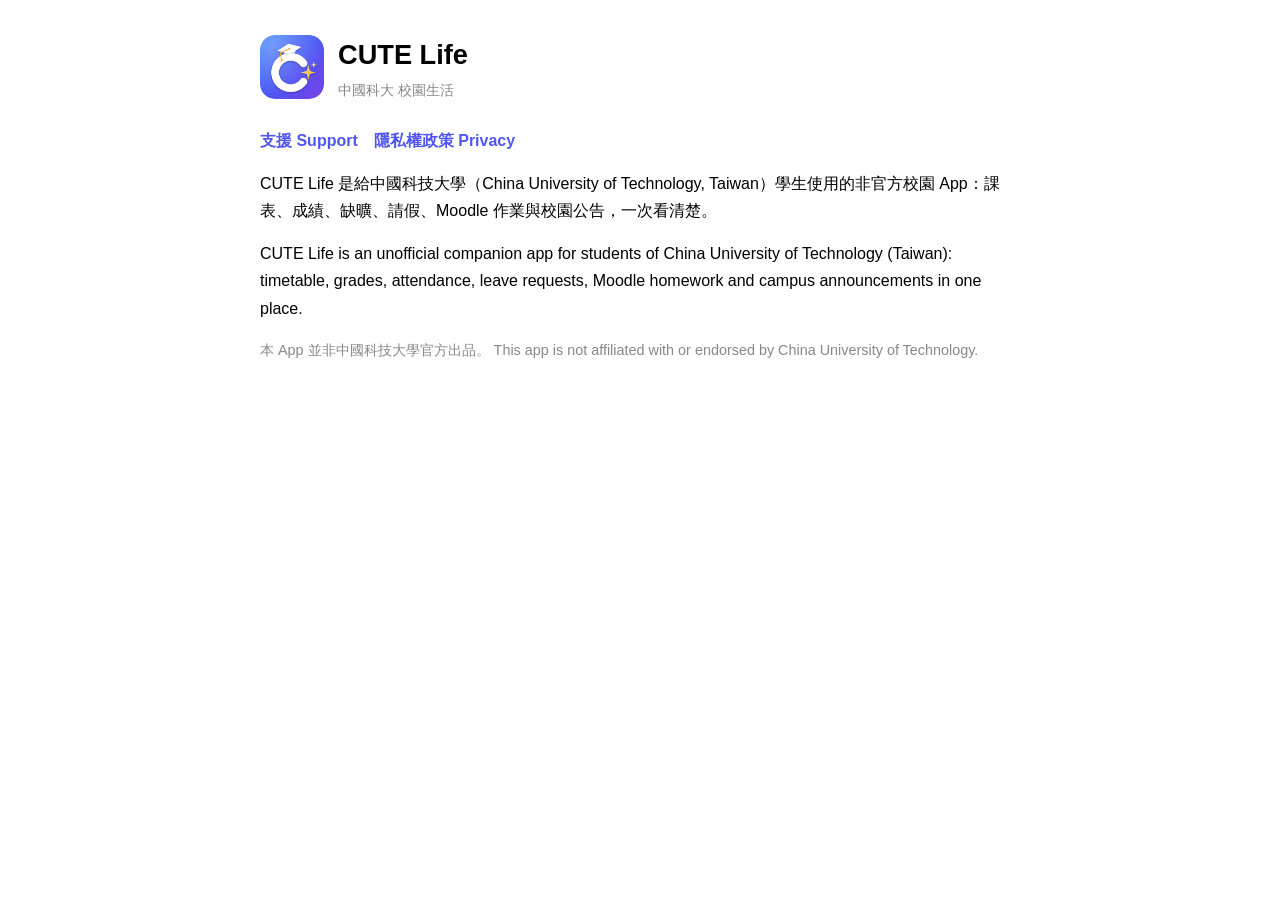
<file: index.html>
<!doctype html>
<html lang="zh-Hant"><head><meta charset="utf-8"><meta name="viewport" content="width=device-width,initial-scale=1">
<title>CUTE Life — 中國科大校園生活</title><link rel="stylesheet" href="style.css"></head>
<body>
<header><img src="icon.png" alt="CUTE Life"><div><h1>CUTE Life</h1><div class="muted">中國科大 校園生活</div></div></header>
<nav><a href="support.html">支援 Support</a><a href="privacy.html">隱私權政策 Privacy</a></nav>
<p>CUTE Life 是給中國科技大學（China University of Technology, Taiwan）學生使用的非官方校園 App：課表、成績、缺曠、請假、Moodle 作業與校園公告，一次看清楚。</p>
<p>CUTE Life is an unofficial companion app for students of China University of Technology (Taiwan): timetable, grades, attendance, leave requests, Moodle homework and campus announcements in one place.</p>
<p class="muted">本 App 並非中國科技大學官方出品。 This app is not affiliated with or endorsed by China University of Technology.</p>
</body></html>
</file>
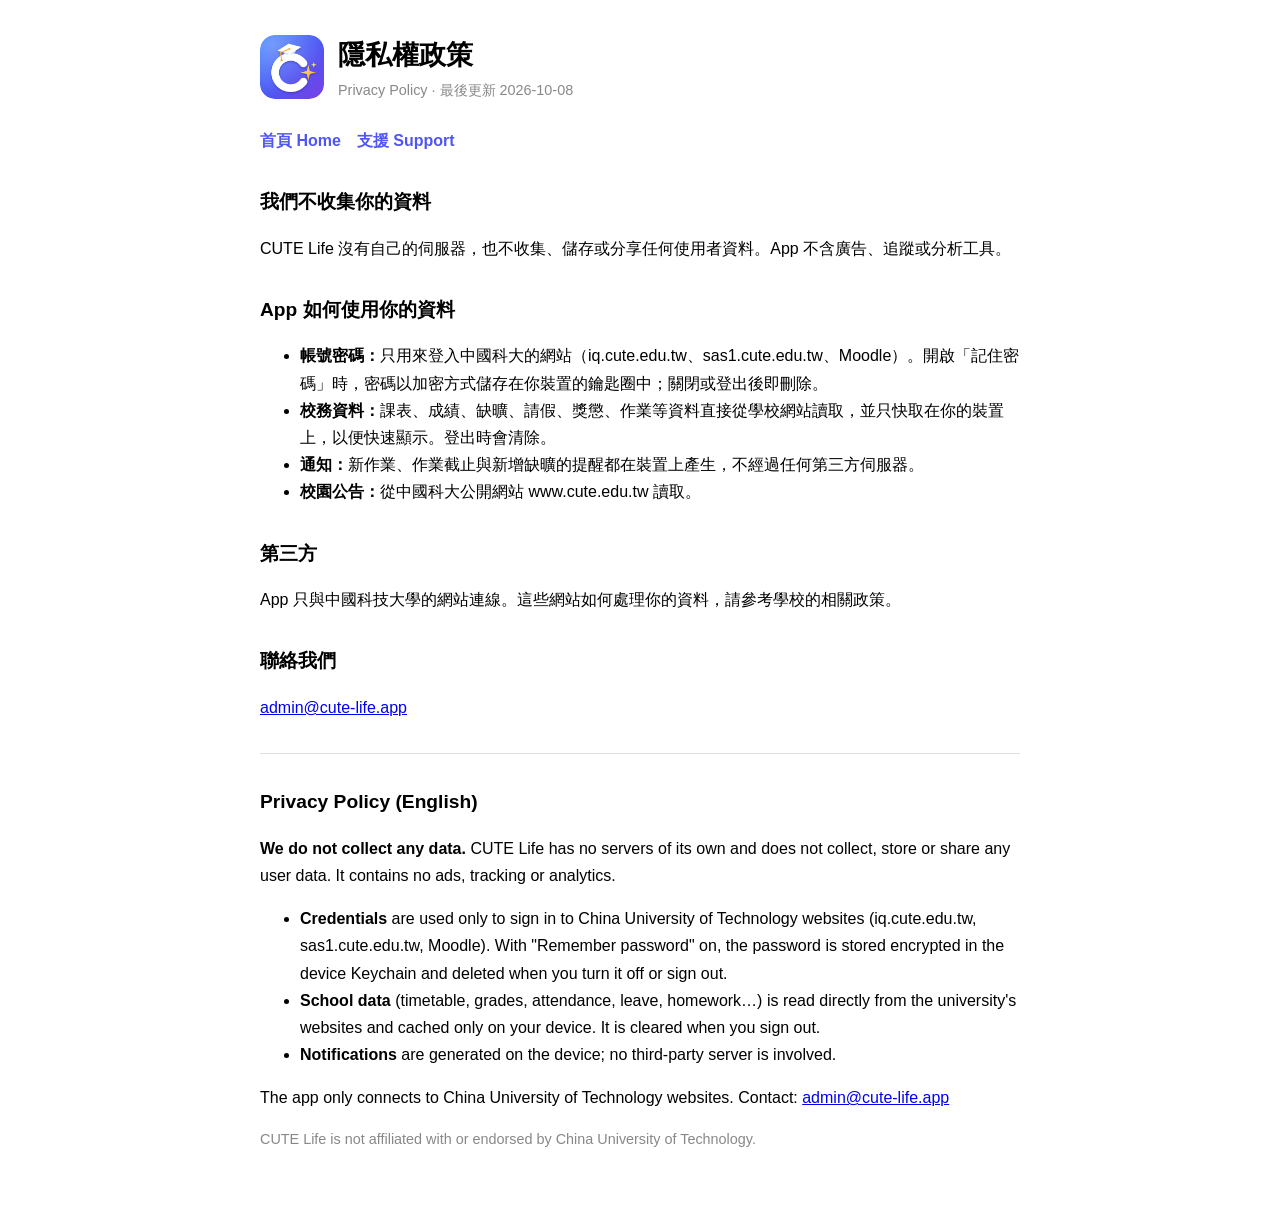
<file: privacy.html>
<!doctype html>
<html lang="zh-Hant"><head><meta charset="utf-8"><meta name="viewport" content="width=device-width,initial-scale=1">
<title>CUTE Life 隱私權政策 Privacy Policy</title><link rel="stylesheet" href="style.css"></head>
<body>
<header><img src="icon.png" alt="CUTE Life"><div><h1>隱私權政策</h1><div class="muted">Privacy Policy · 最後更新 2026-10-08</div></div></header>
<nav><a href="index.html">首頁 Home</a><a href="support.html">支援 Support</a></nav>

<h2>我們不收集你的資料</h2>
<p>CUTE Life 沒有自己的伺服器，也不收集、儲存或分享任何使用者資料。App 不含廣告、追蹤或分析工具。</p>

<h2>App 如何使用你的資料</h2>
<ul>
<li><b>帳號密碼：</b>只用來登入中國科大的網站（iq.cute.edu.tw、sas1.cute.edu.tw、Moodle）。開啟「記住密碼」時，密碼以加密方式儲存在你裝置的鑰匙圈中；關閉或登出後即刪除。</li>
<li><b>校務資料：</b>課表、成績、缺曠、請假、獎懲、作業等資料直接從學校網站讀取，並只快取在你的裝置上，以便快速顯示。登出時會清除。</li>
<li><b>通知：</b>新作業、作業截止與新增缺曠的提醒都在裝置上產生，不經過任何第三方伺服器。</li>
<li><b>校園公告：</b>從中國科大公開網站 www.cute.edu.tw 讀取。</li>
</ul>

<h2>第三方</h2>
<p>App 只與中國科技大學的網站連線。這些網站如何處理你的資料，請參考學校的相關政策。</p>

<h2>聯絡我們</h2>
<p><a href="mailto:admin@cute-life.app">admin@cute-life.app</a></p>

<hr>
<h2>Privacy Policy (English)</h2>
<p><b>We do not collect any data.</b> CUTE Life has no servers of its own and does not collect, store or share any user data. It contains no ads, tracking or analytics.</p>
<ul>
<li><b>Credentials</b> are used only to sign in to China University of Technology websites (iq.cute.edu.tw, sas1.cute.edu.tw, Moodle). With "Remember password" on, the password is stored encrypted in the device Keychain and deleted when you turn it off or sign out.</li>
<li><b>School data</b> (timetable, grades, attendance, leave, homework…) is read directly from the university's websites and cached only on your device. It is cleared when you sign out.</li>
<li><b>Notifications</b> are generated on the device; no third-party server is involved.</li>
</ul>
<p>The app only connects to China University of Technology websites. Contact: <a href="mailto:admin@cute-life.app">admin@cute-life.app</a></p>
<p class="muted">CUTE Life is not affiliated with or endorsed by China University of Technology.</p>
</body></html>
</file>
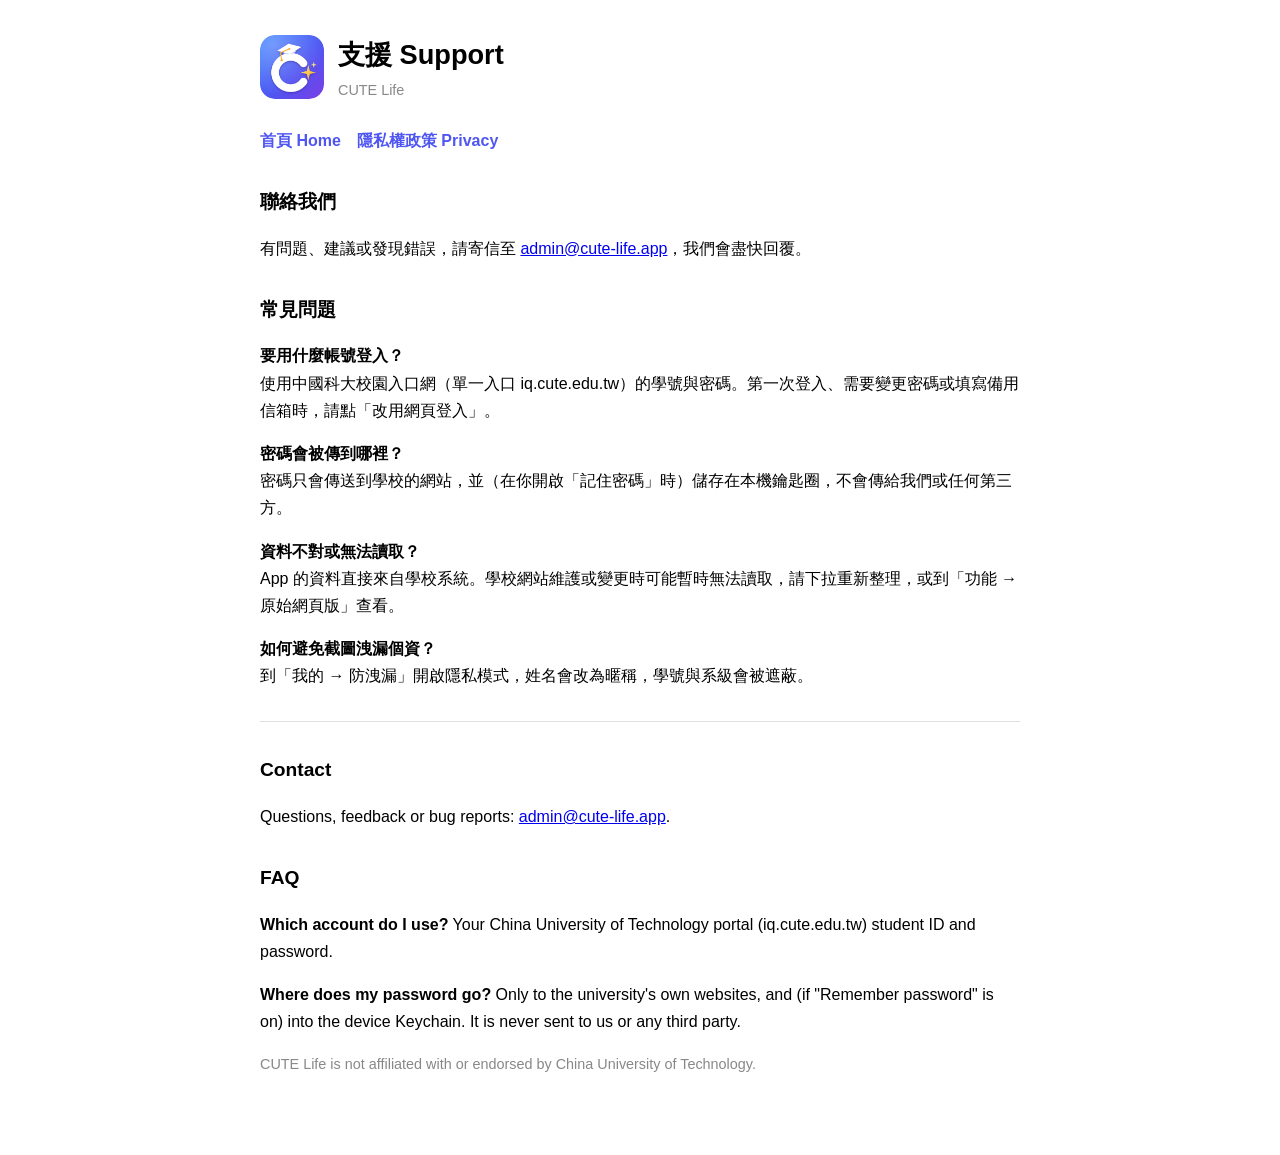
<file: support.html>
<!doctype html>
<html lang="zh-Hant"><head><meta charset="utf-8"><meta name="viewport" content="width=device-width,initial-scale=1">
<title>CUTE Life 支援 Support</title><link rel="stylesheet" href="style.css"></head>
<body>
<header><img src="icon.png" alt="CUTE Life"><div><h1>支援 Support</h1><div class="muted">CUTE Life</div></div></header>
<nav><a href="index.html">首頁 Home</a><a href="privacy.html">隱私權政策 Privacy</a></nav>

<h2>聯絡我們</h2>
<p>有問題、建議或發現錯誤，請寄信至 <a href="mailto:admin@cute-life.app">admin@cute-life.app</a>，我們會盡快回覆。</p>

<h2>常見問題</h2>
<p><b>要用什麼帳號登入？</b><br>使用中國科大校園入口網（單一入口 iq.cute.edu.tw）的學號與密碼。第一次登入、需要變更密碼或填寫備用信箱時，請點「改用網頁登入」。</p>
<p><b>密碼會被傳到哪裡？</b><br>密碼只會傳送到學校的網站，並（在你開啟「記住密碼」時）儲存在本機鑰匙圈，不會傳給我們或任何第三方。</p>
<p><b>資料不對或無法讀取？</b><br>App 的資料直接來自學校系統。學校網站維護或變更時可能暫時無法讀取，請下拉重新整理，或到「功能 → 原始網頁版」查看。</p>
<p><b>如何避免截圖洩漏個資？</b><br>到「我的 → 防洩漏」開啟隱私模式，姓名會改為暱稱，學號與系級會被遮蔽。</p>

<hr>
<h2>Contact</h2>
<p>Questions, feedback or bug reports: <a href="mailto:admin@cute-life.app">admin@cute-life.app</a>.</p>
<h2>FAQ</h2>
<p><b>Which account do I use?</b> Your China University of Technology portal (iq.cute.edu.tw) student ID and password.</p>
<p><b>Where does my password go?</b> Only to the university's own websites, and (if "Remember password" is on) into the device Keychain. It is never sent to us or any third party.</p>
<p class="muted">CUTE Life is not affiliated with or endorsed by China University of Technology.</p>
</body></html>
</file>
<file: style.css>
:root { color-scheme: light dark; --accent: #4F56F2; }
body { font-family: -apple-system, "PingFang TC", "Noto Sans TC", sans-serif; max-width: 760px; margin: 0 auto; padding: 32px 20px 64px; line-height: 1.7; }
header { display: flex; align-items: center; gap: 14px; margin-bottom: 24px; }
header img { width: 64px; height: 64px; border-radius: 15px; }
header h1 { margin: 0; font-size: 1.7rem; }
nav a { margin-right: 16px; color: var(--accent); text-decoration: none; font-weight: 600; }
h2 { margin-top: 32px; font-size: 1.2rem; }
.muted { color: #888; font-size: .9rem; }
hr { border: none; border-top: 1px solid #8884; margin: 32px 0; }
</file>
